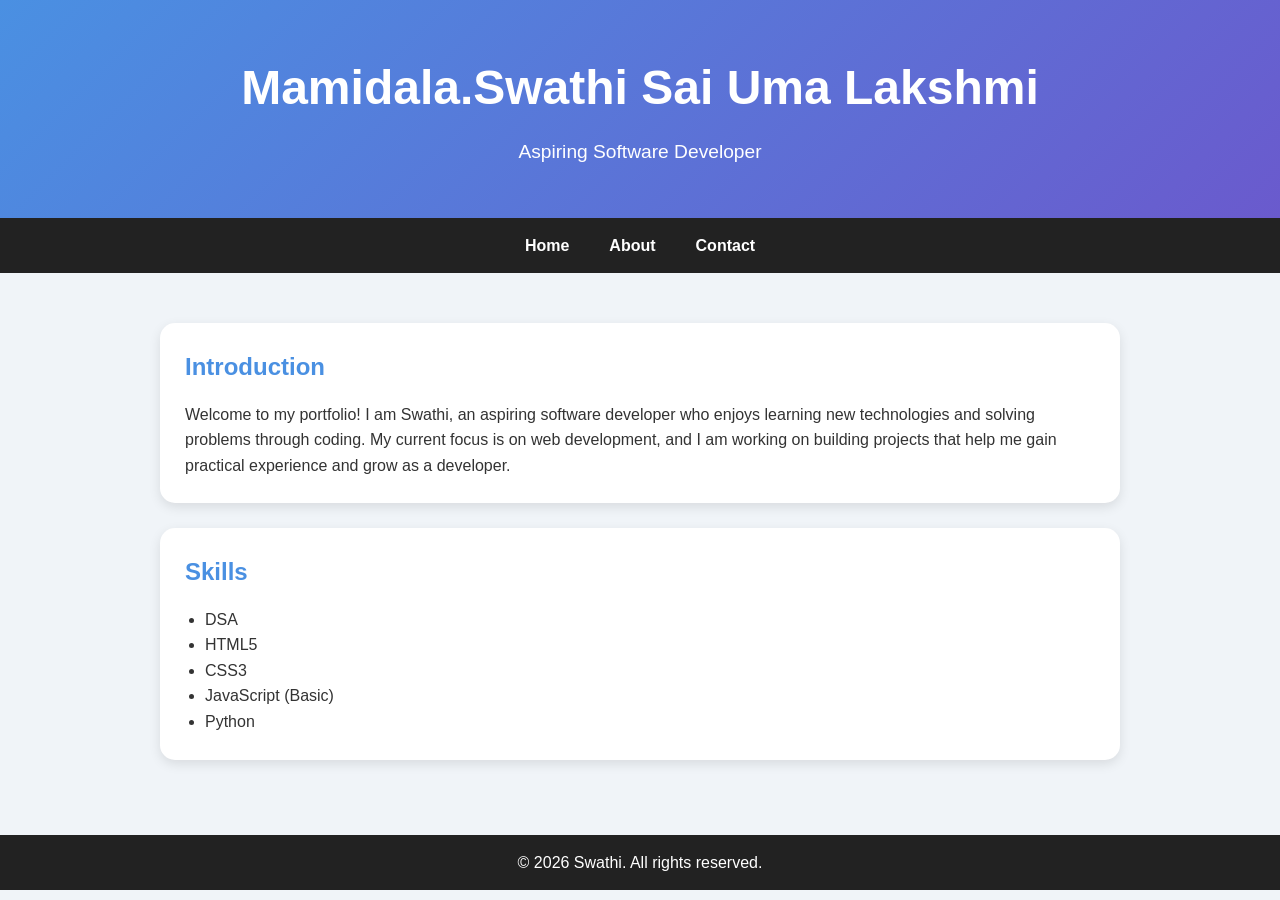
<file: index.html>
<!DOCTYPE html>
<html lang="en">
<head>
    <meta charset="UTF-8">
    <meta name="viewport" content="width=device-width, initial-scale=1.0">
    <title>Swathi | Portfolio</title>

    <!-- SEO Meta Tag -->
    <meta name="description" content="Personal portfolio of Swathi - Web Development learner">

    <link rel="stylesheet" href="style.css">
</head>

<body>

<header>
    <h1>Mamidala.Swathi Sai Uma Lakshmi</h1>
    <p>Aspiring Software Developer</p>
</header>

<nav aria-label="Main Navigation">
    <a href="index.html">Home</a>
    <a href="about.html">About</a>
    <a href="contact.html">Contact</a>
</nav>

<main>

    <section aria-labelledby="intro">
        <h2 id="intro">Introduction</h2>
        <p>Welcome to my portfolio! I am Swathi, an aspiring software developer who enjoys learning new technologies and solving problems through coding. My current focus is on web development, and I am working on building projects that help me gain practical experience and grow as a developer.</p>
    </section>

    <section aria-labelledby="skills">
        <h2 id="skills">Skills</h2>
        <article>
            <ul> 
                <li>DSA</li>
                <li>HTML5</li>
                <li>CSS3</li>
                <li>JavaScript (Basic)</li>
                <li>Python</li>
            </ul>
        </article>
    </section>

</main>

<footer>
    <p>© 2026 Swathi. All rights reserved.</p>
</footer>

</body>
</html>
</file>
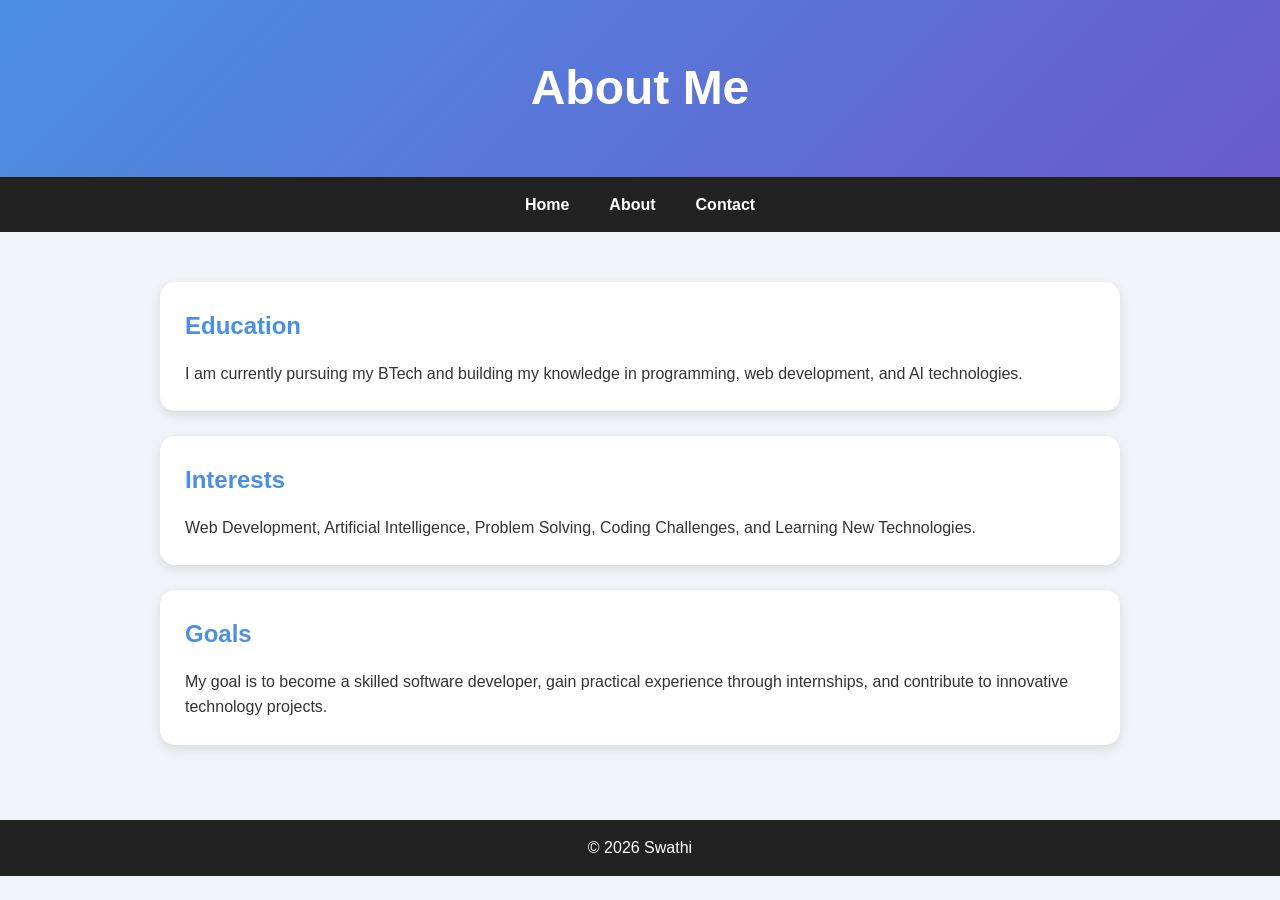
<file: about.html>
<!DOCTYPE html>
<html lang="en">
<head>
    <meta charset="UTF-8">
    <meta name="viewport" content="width=device-width, initial-scale=1.0">
    <title>About | Swathi</title>
    <meta name="description" content="About Swathi - education, interests, and goals">
    <link rel="stylesheet" href="style.css">
</head>

<body>

<header>
    <h1>About Me</h1>
</header>

<nav aria-label="Main Navigation">
    <a href="index.html">Home</a>
    <a href="about.html">About</a>
    <a href="contact.html">Contact</a>
</nav>

<main>

<section>
    <h2>Education</h2>
    <p>I am currently pursuing my BTech and building my knowledge in programming, web development, and AI technologies.</p>
</section>

<section>
    <h2>Interests</h2>
    <p>Web Development, Artificial Intelligence, Problem Solving, Coding Challenges, and Learning New Technologies.</p>
</section>

<section>
    <h2>Goals</h2>
    <p>My goal is to become a skilled software developer, gain practical experience through internships, and contribute to innovative technology projects.</p>
</section>

</main>

<footer>
    <p>© 2026 Swathi</p>
</footer>

</body>
</html>
</file>
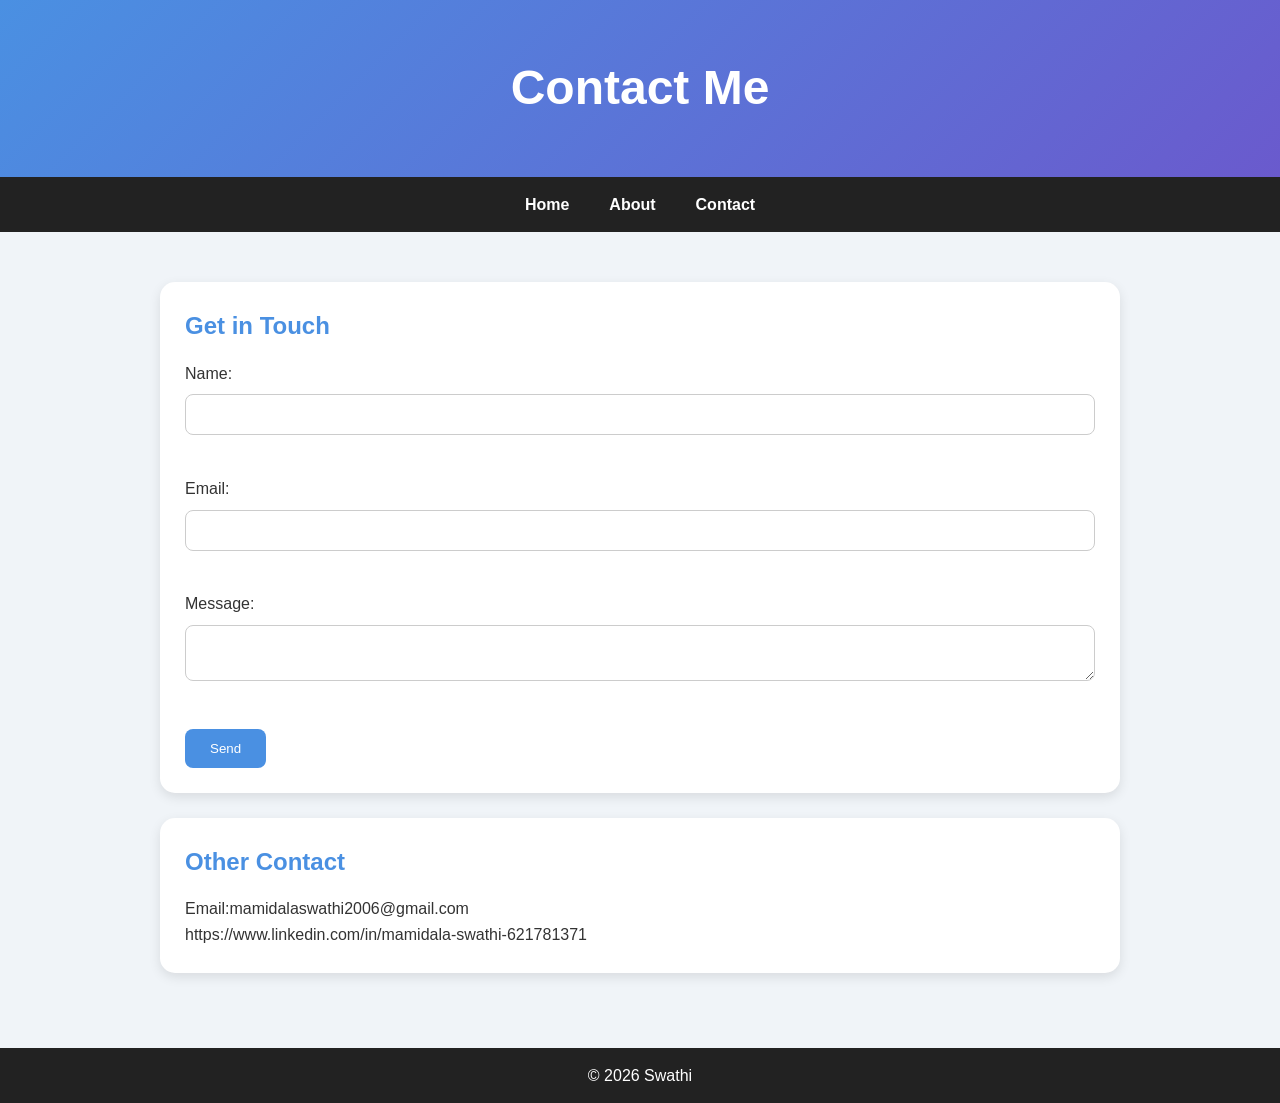
<file: contact.html>
<!DOCTYPE html>
<html lang="en">
<head>
    <meta charset="UTF-8">
    <meta name="viewport" content="width=device-width, initial-scale=1.0">
    <title>Contact | Swathi</title>
    <meta name="description" content="Contact Swathi">
    <link rel="stylesheet" href="style.css">
</head>

<body>

<header>
    <h1>Contact Me</h1>
</header>

<nav aria-label="Main Navigation">
    <a href="index.html">Home</a>
    <a href="about.html">About</a>
    <a href="contact.html">Contact</a>
</nav>

<main>

<section>
    <h2>Get in Touch</h2>

    <form>
        <label for="name">Name:</label><br>
        <input type="text" id="name" name="name" required><br><br>

        <label for="email">Email:</label><br>
        <input type="email" id="email" name="email" required><br><br>

        <label for="message">Message:</label><br>
        <textarea id="message" name="message" required></textarea><br><br>

        <button type="submit">Send</button>
    </form>

</section>

<section>
    <h2>Other Contact</h2>
    <p>Email:mamidalaswathi2006@gmail.com</p>
    <p>https://www.linkedin.com/in/mamidala-swathi-621781371</p>
</section>

</main>

<footer>
    <p>© 2026 Swathi</p>
</footer>

</body>
</html>
</file>
<file: style.css>
* {
    margin: 0;
    padding: 0;
    box-sizing: border-box;
}

body {
    font-family: Arial, sans-serif;
    background: #f0f4f8;
    color: #333;
    line-height: 1.6;
}

header {
    background: linear-gradient(135deg, #4a90e2, #6a5acd);
    color: white;
    text-align: center;
    padding: 50px 20px;
}

header h1 {
    font-size: 3rem;
}

header p {
    font-size: 1.2rem;
    margin-top: 10px;
}

nav {
    background: #222;
    display: flex;
    justify-content: center;
    padding: 15px;
}

nav a {
    color: white;
    text-decoration: none;
    margin: 0 20px;
    font-weight: bold;
    transition: 0.3s;
}

nav a:hover {
    color: #4a90e2;
}

main {
    max-width: 1000px;
    margin: 30px auto;
    padding: 20px;
}

section {
    background: white;
    padding: 25px;
    margin-bottom: 25px;
    border-radius: 15px;
    box-shadow: 0 4px 12px rgba(0,0,0,0.1);
    transition: transform 0.3s;
}

section:hover {
    transform: translateY(-5px);
}

h2 {
    color: #4a90e2;
    margin-bottom: 15px;
}

ul {
    padding-left: 20px;
}

form input,
form textarea {
    width: 100%;
    padding: 12px;
    margin-top: 8px;
    margin-bottom: 15px;
    border: 1px solid #ccc;
    border-radius: 8px;
}

button {
    background: #4a90e2;
    color: white;
    border: none;
    padding: 12px 25px;
    border-radius: 8px;
    cursor: pointer;
    transition: 0.3s;
}

button:hover {
    background: #357abd;
}

footer {
    background: #222;
    color: white;
    text-align: center;
    padding: 15px;
    margin-top: 30px;
}
</file>
